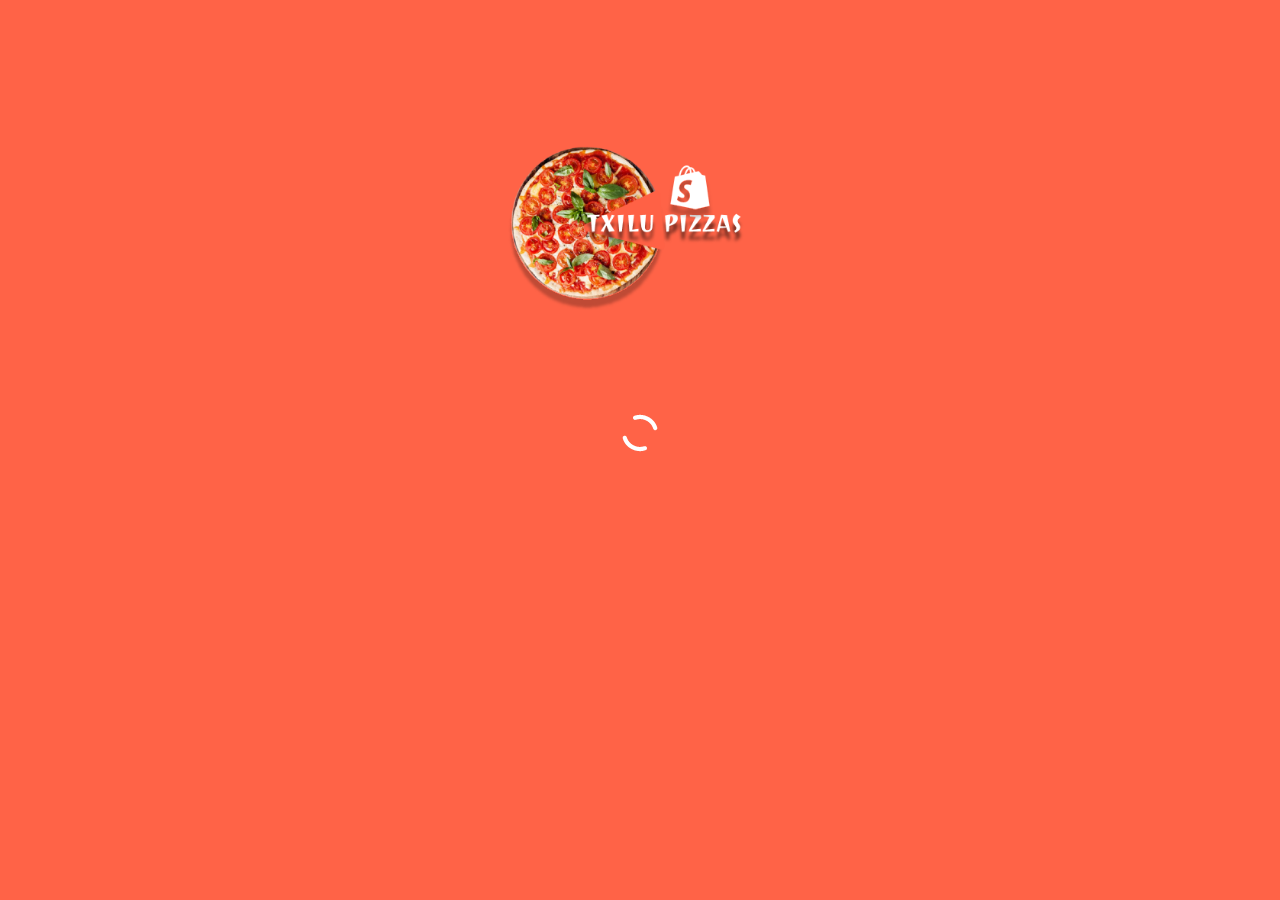
<file: index.html>
<!DOCTYPE html>
<html lang="en">
<head>
    <meta charset="UTF-8">
    <meta name="viewport" content="width=device-width, initial-scale=1.0">
    <title>TxiluPizzas</title>
    <link rel="stylesheet" href="/public/index.css">
    <link rel="stylesheet" href="/public/styleSheet/default-components/default-gif-load.css">
</head>
<body>
   <div class="container-logo">
    <div class="content-logo">
        <img width="300px" height="250px" class="logo" src="/public/img/logo/logo.png" alt="pizza">
        <img  class="loading" src="/public/img/ico/Dual Ring-1s-200px.gif" alt="">
    </div>
   </div>
   

   <script>
    setInterval(() => {
       window.location.href = "views/sig-in.html"
    }, 4000) 
   </script>
</body>
</html>
</file>
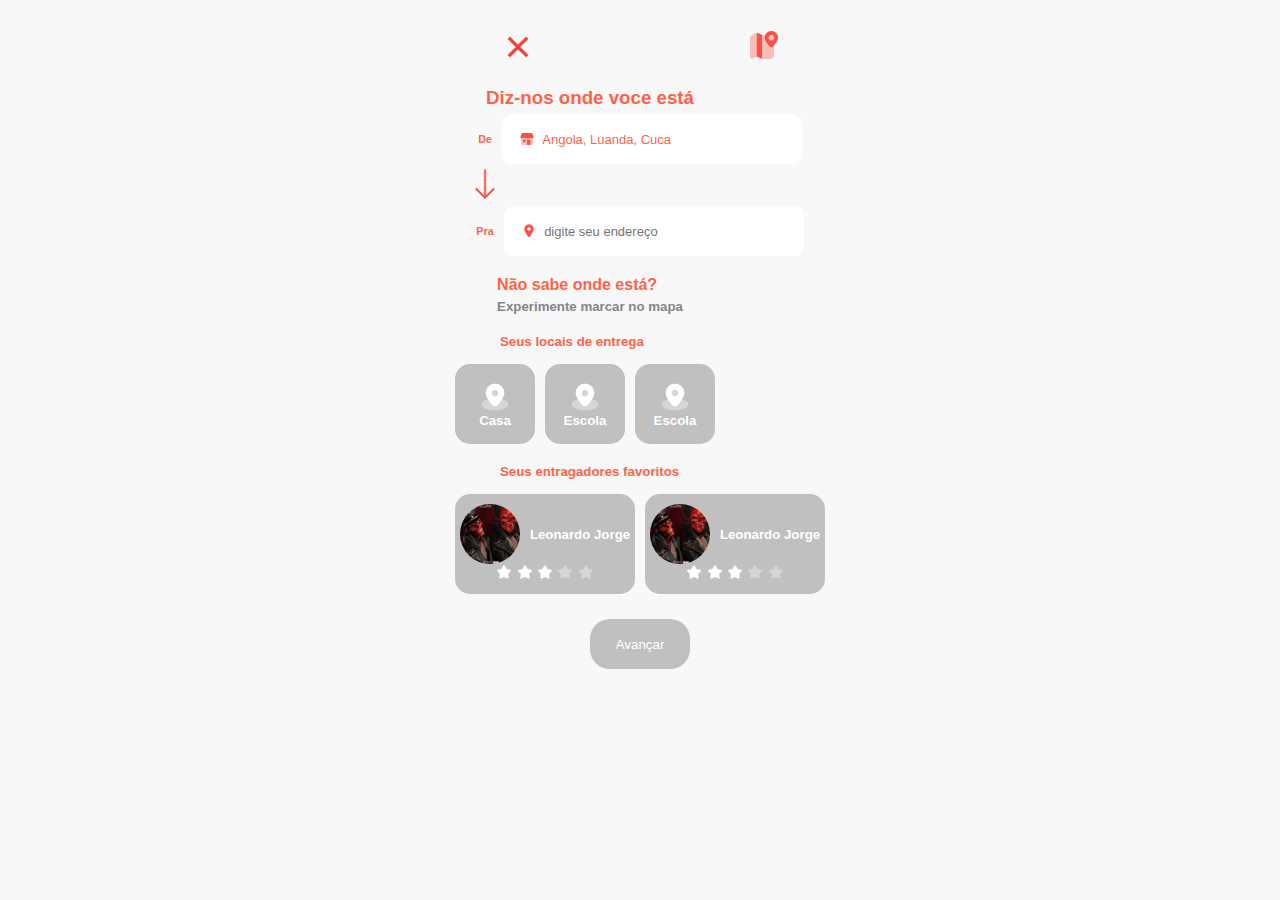
<file: views/addLocation.html>
<!DOCTYPE html>
<html lang="en">
<head>
    <meta charset="UTF-8">
    <meta name="viewport" content="width=device-width, initial-scale=1.0">
    <title></title>
    <link rel="stylesheet" href="/public/styleSheet/default-colors/colorDefault.css">
    <link rel="stylesheet" href="/public/styleSheet/default-config/config.css">
    <link rel="stylesheet" href="/public/styleSheet/default-fontStyle/default-fontFamily.css">
    <link rel="stylesheet" href="/public/styleSheet/default-components/default-input.css">
    <link rel="stylesheet" href="/public/styleSheet/default-components/default-button.css">
    <link rel="stylesheet" href="/public/styleSheet/default-components/container-poupup.css">
    <link rel="stylesheet" href="/public/styleSheet/default-components/default-gif-load.css">
    <link rel="stylesheet" href="/public/styleSheet/default-components/circle-button.css">
    <link rel="stylesheet" href="/public/styleSheet/default-components/radius-btn.css">
    <link rel="stylesheet" href="/public/styleSheet/default-components/control-button.css">
    <link rel="stylesheet" href="/public/styleSheet/views-styleSheets/addLocation.css">
</head>
<body style="background-color: #f8f8f8;">
    <div class="container-main">
        <div class="container-header">
            <div class="btn-navigaor">
                <a href="/views/home.html"><button id="btnBack" class="navigatio-button"><img src="/public/img/ico/icons8_Close_32.png" alt=""></button></a>
                <a href="/views/markOnMap.html"><button class="navigatio-button" id="buyButton"><img src="/public/img/ico/icons8_map_marker_32.png" alt=""></button></a>
            </div>
            
        </div>
        <div class="container-from-to">
            <h3 style="margin-left: -100px;" class="color-default-tomato">Diz-nos onde voce está</h3>
            <div class="content-from">
                <h6 class="color-default-tomato">De</h6>
                <div class="content-input">
                    <img src="/public/img/ico/icons8_shop_16.png" alt="">
                    <input placeholder="" class="input" type="text" value="Angola, Luanda, Cuca">
                </div>

            </div>
            <img class="arrow" src="/public/img/ico/icons8_down_right_32.png" alt="">
            <div class="content-to">
                <h6 class="color-default-tomato">Pra</h6>
                <div class="content-input">
                    <img src="/public/img/ico/icons8_Location_16.png" alt="">
                    <input id="txtAdress" placeholder="digite seu endereço" class="input" type="text">
                </div>
            </div>
        </div>
        <div class="content-search-on-map">
            <h4 class="color-default-tomato">Não sabe onde está?</h5>
            <h5 class="color-default-silver"> Experimente marcar no mapa</h6>
        </div>
        <div class="container-local-delivery">
            <h5 style="margin-left: 45px;" class="color-default-tomato">Seus locais de entrega</h5>
            <div id="contentRowLocalDelivery" class="content-row-local-delivery">
                <div onclick="selectLocal(this)" class="content-local-delivery">
                    <img src="/public/img/ico/icons8_place_markerw_32.png" alt="">
                    <h5 class="color-white">Casa</h6>
                </div>
                <div onclick="selectLocal(this)" class="content-local-delivery">
                    <img src="/public/img/ico/icons8_place_markerw_32.png" alt="">
                    <h5 class="color-white">Escola</h6>
                </div>
                <div onclick="selectLocal(this)" class="content-local-delivery">
                    <img src="/public/img/ico/icons8_place_markerw_32.png" alt="">
                    <h5 class="color-white">Escola</h6>
                </div>
               
            </div>
        
        </div>
        <div class="container-favorites-delivers">
            <h5 style="margin-left: 45px;" class="color-default-tomato">Seus entragadores favoritos</h5>
            <div id="ContentRowFavoritesDelivers" class="content-row-favorites-delivers">
                <div onclick="selectDeliver(this)" class="content-favorites-delivers">
                    <div class="photo-name">
                        <img class="small-photo" src="/public/img/people/Red-Skull-Allied-Charge-on-Hydra-Premium-Format-01.jpg" alt="">
                        <h5 class="color-white">Leonardo Jorge</h6>
                    </div>
                    <div class="rate">
                        <img src="/public/img/ico/icons8_starw_16.png_16.png" alt="">
                        <img src="/public/img/ico/icons8_starw_16.png_16.png" alt="">
                        <img src="/public/img/ico/icons8_starw_16.png_16.png" alt="">
                        <img src="/public/img/ico/icons8_starw_empty_16.png" alt="">
                        <img src="/public/img/ico/icons8_starw_empty_16.png" alt="">
                        
                    </div>
                </div>
                <div  onclick="selectDeliver(this)" class="content-favorites-delivers">
                    <div class="photo-name">
                        <img class="small-photo" src="/public/img/people/Red-Skull-Allied-Charge-on-Hydra-Premium-Format-01.jpg" alt="">
                        <h5 class="color-white">Leonardo Jorge</h6>
                    </div>
                    <div class="rate">
                        <img src="/public/img/ico/icons8_starw_16.png_16.png" alt="">
                        <img src="/public/img/ico/icons8_starw_16.png_16.png" alt="">
                        <img src="/public/img/ico/icons8_starw_16.png_16.png" alt="">
                        <img src="/public/img/ico/icons8_starw_empty_16.png" alt="">
                        <img src="/public/img/ico/icons8_starw_empty_16.png" alt="">
                        
                    </div>
                </div>
            </div>
        </div>
        <div class="container-btn">
            <button id="nextStep" style="background-color: silver; color: white; height: 50px;" class="radius-btn">Avançar</button>

        </div>
    </div>

    <script>
        const contentRowLocalDelivery = document.getElementById("contentRowLocalDelivery");
        const ContentRowFavoritesDelivers = document.getElementById("ContentRowFavoritesDelivers")
        const nextStep = document.getElementById("nextStep")
        const txtAdress = document.getElementById("txtAdress")

        var deliverSelected = false;
        var localSelected = false;
        function selectLocal(element){
            nextStep.style.backgroundColor = "tomato"
            nextStep.setAttribute("class", "radius-btn-active")

            nextStep.addEventListener("click", () => {
                    window.location.href = "/views/methodPayment.html"
                })
            for (let i = 0; i < contentRowLocalDelivery.children.length; i++) {
                contentRowLocalDelivery.children[i].style.backgroundColor = "silver"    
            }
            txtAdress.value = "Luanda, " + element.children[1].innerText
            element.style.backgroundColor = "tomato"
            localSelected = true
        }
        function selectDeliver(element){
            for (let i = 0; i < ContentRowFavoritesDelivers.children.length; i++) {
                ContentRowFavoritesDelivers.children[i].style.backgroundColor = "silver"    
            }
            element.style.backgroundColor = "tomato"
            deliverSelected =  true
        }
        txtAdress.addEventListener("change", () => {
            console.log(localSelected, deliverSelected )
            for (let i = 0; i < contentRowLocalDelivery.children.length; i++) {
                contentRowLocalDelivery.children[i].style.backgroundColor = "silver"    
            }
            if(localSelected && deliverSelected || txtAdress.value != "")
            {
                nextStep.style.backgroundColor = "tomato"
                nextStep.addEventListener("click", () => {
                    window.location.href = "/views/methodPayment.html"
                })
            }
            
        })

    </script>
</body>
</html>
</file>
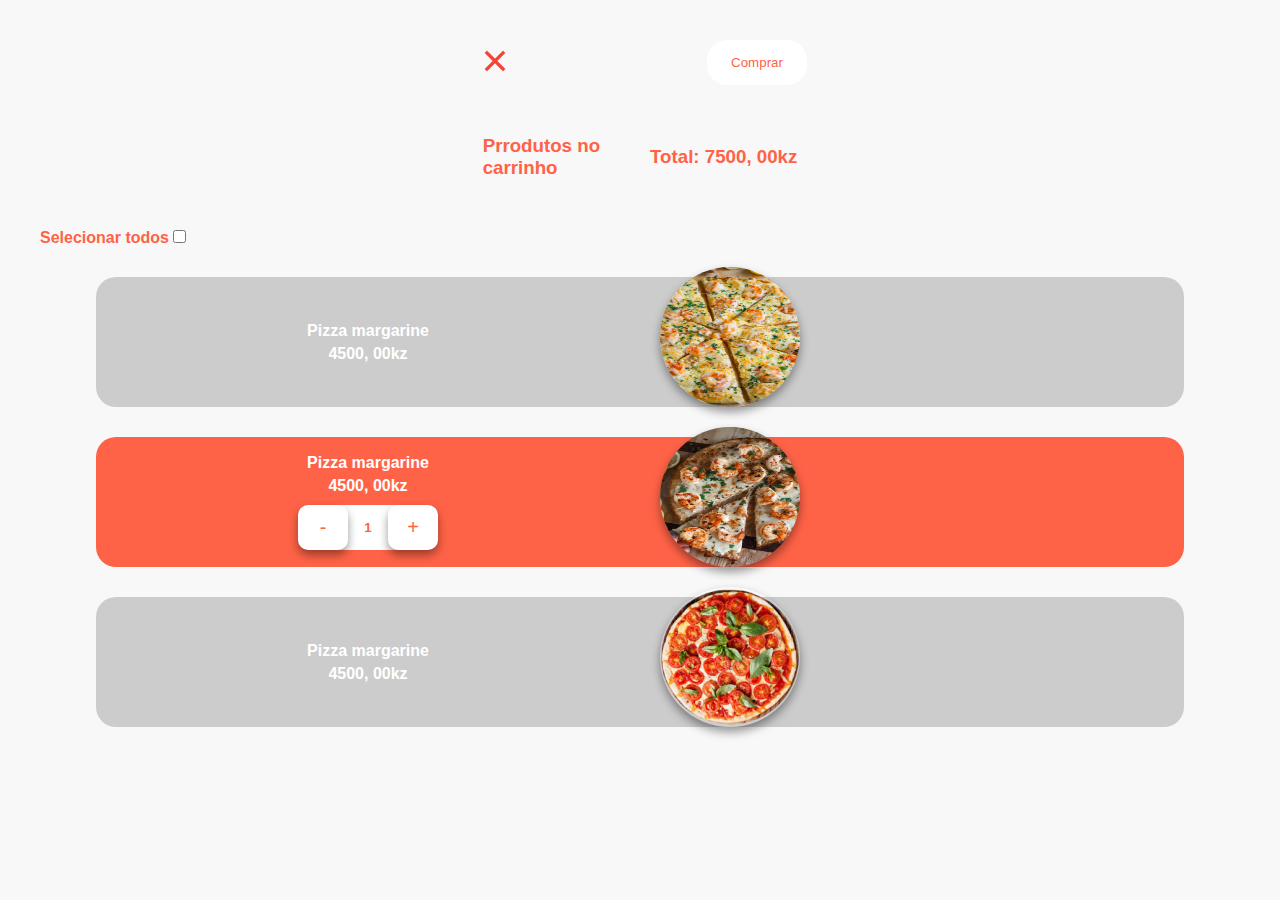
<file: views/cart.html>
<!DOCTYPE html>
<html lang="en">
<head>
    <meta charset="UTF-8">
    <meta name="viewport" content="width=device-width, initial-scale=1.0">
    <title></title>
    <link rel="stylesheet" href="/public/styleSheet/default-colors/colorDefault.css">
    <link rel="stylesheet" href="/public/styleSheet/default-config/config.css">
    <link rel="stylesheet" href="/public/styleSheet/default-fontStyle/default-fontFamily.css">
    <link rel="stylesheet" href="/public/styleSheet/default-components/default-input.css">
    <link rel="stylesheet" href="/public/styleSheet/default-components/default-button.css">
    <link rel="stylesheet" href="/public/styleSheet/default-components/container-poupup.css">
    <link rel="stylesheet" href="/public/styleSheet/default-components/default-gif-load.css">
    <link rel="stylesheet" href="/public/styleSheet/default-components/circle-button.css">
    <link rel="stylesheet" href="/public/styleSheet/default-components/radius-btn.css">
    <link rel="stylesheet" href="/public/styleSheet/default-components/control-button.css">
    <link rel="stylesheet" href="/public/styleSheet/views-styleSheets/cart.css">
</head>
<body>
    <div class="container-main">
        <div class="container-header">
            <div class="btn-navigaor">
                <button id="btnBack" class="navigatio-button"><img src="/public/img/ico/icons8_Close_32.png" alt=""></button>
                <a href="/views/addLocation.html"><button style="background-color: white; height: 45px;" class="navigatio-button" id="buyButton">Comprar</button></a>
            </div>
            <div class="content-info">
                <h3 class="color-default-tomato">Prrodutos no <br> carrinho</h5>
                <h3 id="total" class="color-default-tomato">Total: 7500, 00kz</h5>
            </div>
        </div>
        <div class="container-products-cart">
            <div class="select">
                <h4 class="color-default-tomato">Selecionar todos <input id="selectAll" type="checkbox" class="checkbox" name="" id=""></h4>
            </div>
            <div id="containerPizzaColumn" class="container-pizza-column">
                <div onclick="selected(this)" class="container-pizza">
                    <div style="background-color: rgb(204, 204, 204);" class="content-pizza">
                        <div class="info">
                            <div class="info-txt">
                                <h4 class="color-white"> Pizza margarine</h4>
                                <h4 class="color-white">4500, 00kz</h4>
                            </div>
                            <div style="display: none;" class="content-number" >
                                <button class="btnNumber">-</button>
                                <h5 class="txt-number">1</h5>
                                <button class="btnNumber">+</button>

                            </div>
                        </div>
                        <img class="big-pizza" src="/public/img/pizza/pizza18.jpg" alt="">
                    </div>
                </div>
                <div onclick="selected(this)" class="container-pizza">
                    <div  class="content-pizza">
                        <div class="info">
                            <div class="info-txt">
                                <h4 class="color-white"> Pizza margarine</h4>
                                <h4 class="color-white">4500, 00kz</h4>
                            </div>
                            <div class="content-number">
                                <button class="btnNumber">-</button>
                                <h5 class="txt-number">1</h5>
                                <button class="btnNumber">+</button>

                            </div>
                        </div>
                        <img class="big-pizza" src="/public/img/pizza/pizza11.jpg" alt="">
                    </div>
                </div>
                <div onclick="selected(this)" class="container-pizza">
                    <div style="background-color: rgb(204, 204, 204);" class="content-pizza">
                        <div class="info">
                            <div class="info-txt">
                                <h4 class="color-white"> Pizza margarine</h4>
                                <h4 class="color-white">4500, 00kz</h4>
                            </div>
                            <div style="display: none;" class="content-number" >
                                <button class="btnNumber">-</button>
                                <h5 class="txt-number">1</h5>
                                <button class="btnNumber">+</button>

                            </div>
                        </div>
                        <img class="big-pizza" src="/public/img/pizza/pizza4.png" alt="">
                    </div>
                </div>
            </div>
        </div>
    </div>
    <script>
        const btnBack = document.getElementById("btnBack")
        const total = document.getElementById("total")
        const selectAll = document.getElementById("selectAll")
        const containerPizzaColumn = document.getElementById("containerPizzaColumn")
        selectAll.addEventListener("change", () => {
            if(selectAll.checked)
            {
                for (let i = 0; i < containerPizzaColumn.children.length; i++) {
                    containerPizzaColumn.children[i].children[0].children[0].children[1].style.display = "flex"
                    containerPizzaColumn.children[i].children[0].style.backgroundColor = "tomato";
                }

            }else{
                for (let i = 0; i < containerPizzaColumn.children.length; i++) {
                    containerPizzaColumn.children[i].children[0].children[0].children[1].style.display = "none"
                    containerPizzaColumn.children[i].children[0].style.backgroundColor = "silver";
                }
            }
        })
        function selected(element) {            
            if(element.children[0].style.backgroundColor == "tomato"){
                element.children[0].style.backgroundColor = "silver"
                element.children[0].children[0].children[1].style.display = "none"
            }else{
                element.children[0].style.backgroundColor = "tomato"
                element.children[0].children[0].children[1].style.display = "flex"
                element.children[0].children[0].children[1].style.transition = "1s"

            }
            
        }
        btnBack.addEventListener("click", () => {
            window.location.href = "/views/home.html"
        })

    </script>
</body>
</html>
</file>
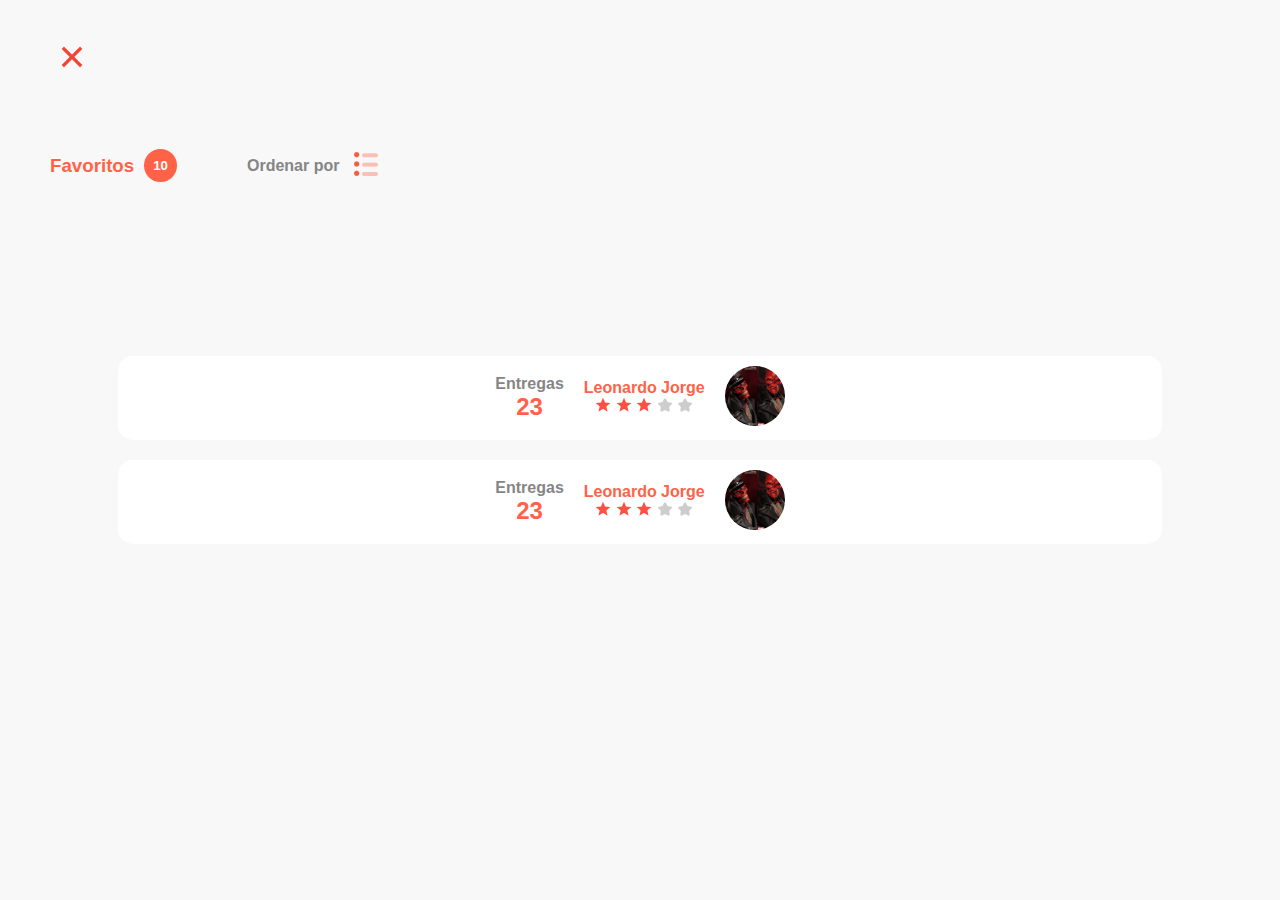
<file: views/favorites.html>
<!DOCTYPE html>
<html lang="en">
<head>
    <meta charset="UTF-8">
    <meta name="viewport" content="width=device-width, initial-scale=1.0">
    <title>Document</title>
    <link rel="stylesheet" href="/public/styleSheet/default-colors/colorDefault.css">
    <link rel="stylesheet" href="/public/styleSheet/default-config/config.css">
    <link rel="stylesheet" href="/public/styleSheet/default-fontStyle/default-fontFamily.css">
    <link rel="stylesheet" href="/public/styleSheet/default-components/default-input.css">
    <link rel="stylesheet" href="/public/styleSheet/default-components/default-button.css">
    <link rel="stylesheet" href="/public/styleSheet/default-components/container-poupup.css">
    <link rel="stylesheet" href="/public/styleSheet/default-components/default-gif-load.css">
    <link rel="stylesheet" href="/public/styleSheet/default-components/circle-button.css">
    <link rel="stylesheet" href="/public/styleSheet/default-components/radius-btn.css">
    <link rel="stylesheet" href="/public/styleSheet/default-components/control-button.css">
    <link rel="stylesheet" href="/public/styleSheet/views-styleSheets/order.css">
</head>
<body style="background-color: #f8f8f8;">
    
    <div class="container-main">
        <div class="container-header">
            <div class="btn-navigaor">
                <a style="position:relative; top: 0px;" href="/views/home.html"><button  class="navigatio-button"><img src="/public/img/ico/icons8_Close_32.png" alt=""></button></a>
                <button class="navigatio-button"></button>
            </div>
            <div class="container-controllers-list">
                <div class="content-how-many-orders">
                    <h3>Favoritos</h3>
                    <h5 style="background-color: tomato; color: white; border-radius: 100%; padding: 9px;" >10</h4>
                </div>
                <div class="content-agrup-order">
                    <h4 class="color-default-silver">Ordenar por</h4>
                    <button class="navigatio-button" onclick="openGroupBy()"> <img src="/public/img/ico/icons8_list_4.ico" alt=""></button>
                    <div id="containerGroupBy" class="container-groupBy">
                        <div class="pointer">
                        </div>
                        <div class="content-groupBy">
                            <h5>Dia</h4>
                            <h5>Semana</h4>
                            <h5>Mês</h4>
                        </div>
                    </div>
                </div>
    
            </div>
        </div>
        <div class="container-deliver">
            <div onclick="showDeliverInfo()" class="content-deliver">
                <div class="orders">
                    <h4 class="color-default-silver">Entregas</h4>
                    <h2 class="color-default-tomato">23</h2>
                </div>
                <div class="info">
                    <h4 class="color-default-tomato">Leonardo Jorge</h4>
                    <div id="contentRate" class="container-rate">
                        <img src="/public/img/ico/icons8_starp_16.png" alt="">
                        <img src="/public/img/ico/icons8_starp_16.png" alt="">
                        <img src="/public/img/ico/icons8_starp_16.png" alt="">
                        <img src="/public/img/ico/icons8_star_filleds_16.png" alt="">
                        <img src="/public/img/ico/icons8_star_filleds_16.png" alt="">
                        
                    </div>
                </div>
                <div class="photo">
                    <img style="border-radius: 100%;" width="60px" height="60px" src="/public/img/people/Red-Skull-Allied-Charge-on-Hydra-Premium-Format-01.jpg" alt="">
                </div>
            </div>
            <div onclick="showDeliverInfo()" class="content-deliver">
                <div class="orders">
                    <h4 class="color-default-silver">Entregas</h4>
                    <h2 class="color-default-tomato">23</h2>
                </div>
                <div class="info">
                    <h4 class="color-default-tomato">Leonardo Jorge</h4>
                    <div id="contentRate" class="container-rate">
                        <img src="/public/img/ico/icons8_starp_16.png" alt="">
                        <img src="/public/img/ico/icons8_starp_16.png" alt="">
                        <img src="/public/img/ico/icons8_starp_16.png" alt="">
                        <img src="/public/img/ico/icons8_star_filleds_16.png" alt="">
                        <img src="/public/img/ico/icons8_star_filleds_16.png" alt="">
                        
                    </div>
                </div>
                <div class="photo">
                    <img style="border-radius: 100%;" width="60px" height="60px" src="/public/img/people/Red-Skull-Allied-Charge-on-Hydra-Premium-Format-01.jpg" alt="">
                </div>
            </div>
            

        </div>
    </div>
</body>
</html>
</file>
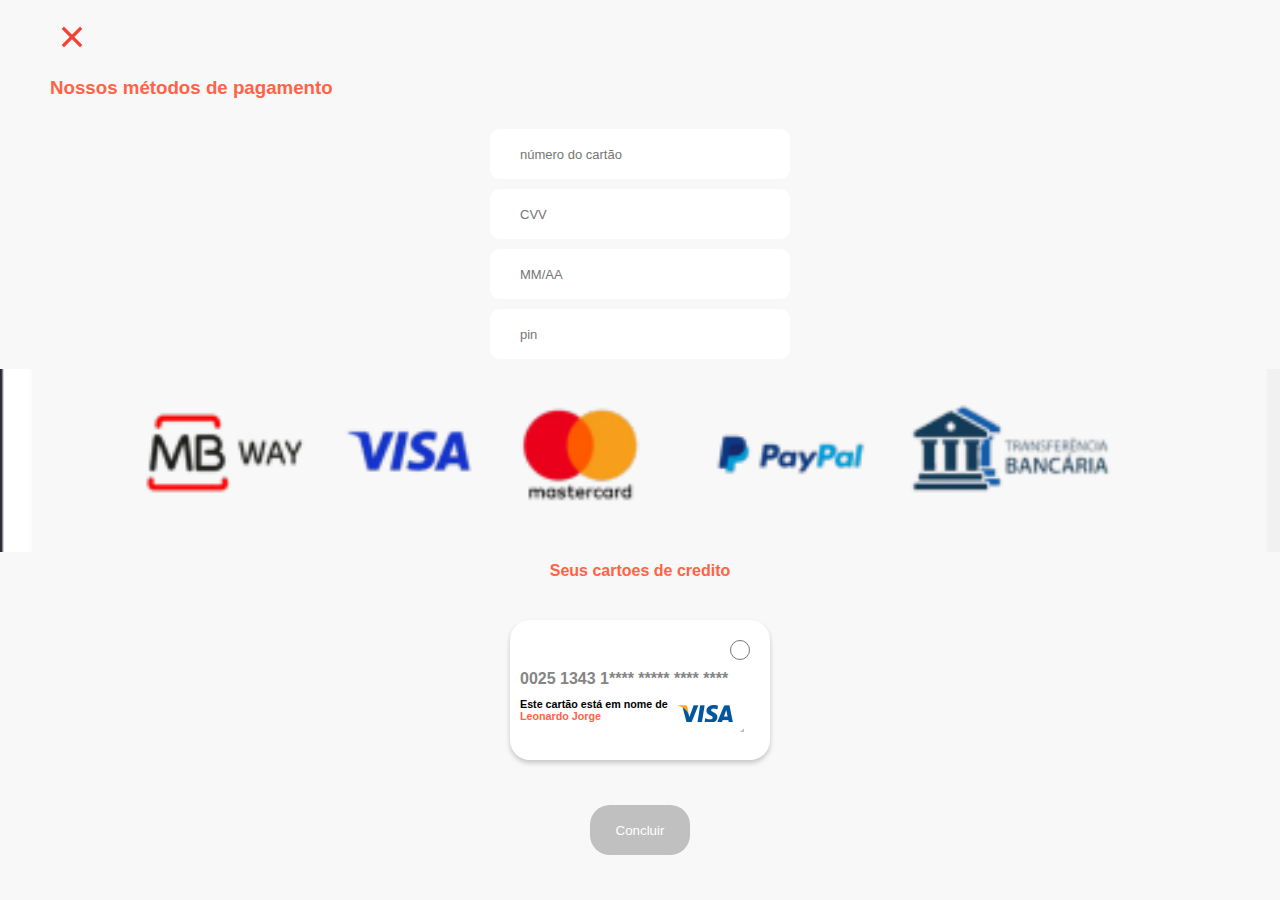
<file: views/methodPayment.html>
<!DOCTYPE html>
<html lang="en">
<head>
    <meta charset="UTF-8">
    <meta name="viewport" content="width=device-width, initial-scale=1.0">
    <title></title>
    <link rel="stylesheet" href="/public/styleSheet/default-colors/colorDefault.css">
    <link rel="stylesheet" href="/public/styleSheet/default-config/config.css">
    <link rel="stylesheet" href="/public/styleSheet/default-fontStyle/default-fontFamily.css">
    <link rel="stylesheet" href="/public/styleSheet/default-components/default-input.css">
    <link rel="stylesheet" href="/public/styleSheet/default-components/default-button.css">
    <link rel="stylesheet" href="/public/styleSheet/default-components/container-poupup.css">
    <link rel="stylesheet" href="/public/styleSheet/default-components/default-gif-load.css">
    <link rel="stylesheet" href="/public/styleSheet/default-components/circle-button.css">
    <link rel="stylesheet" href="/public/styleSheet/default-components/radius-btn.css">
    <link rel="stylesheet" href="/public/styleSheet/default-components/control-button.css">
    <link rel="stylesheet" href="/public/styleSheet/views-styleSheets/methodPayment.css">
</head>
<body style="background-color: #f8f8f8;">
    <div class="container-main">
        <section id="containerPoupup">
            <div class="content-loading">
                <h3 class="color-white">
                    Seu pedido <br> está sendo processado
                </h3>
                <img class="loading" src="/public/img/ico/Dual Ring-1s-200px.gif" alt="">
            </div>
    
        </section>
        <div class="container-header">
            <div class="btn-navigaor">
                <a href="/views/home.html"><button id="btnBack" class="navigatio-button"><img src="/public/img/ico/icons8_Close_32.png" alt=""></button></a>
            </div>
            <h3 class="color-default-tomato">Nossos métodos de pagamento</h4>
        </div>
        <div class="container-input">
            <div class="content-input">
                <input placeholder="número do cartão" class="input" type="text">
            </div>
            <div class="content-input">
                <input placeholder="CVV" class="input" type="text">
            </div>
            <div class="content-input">
                <input placeholder="MM/AA" class="input" type="text">
            </div>
            <div class="content-input">
                <input placeholder="pin" class="input" type="text">
            </div>
            <img style="width: 100%;" src="/public/img/logo/metodos de pagamento.PNG" alt="">
            <h4 class="color-default-tomato">Seus cartoes de credito</h4>
            <div class="container-row-credit-card">
                <div class="content-credit-card">
                    <div class="content-radio"><input id="radio" class="radio" type="radio" name="" id=""></div>
                    <h4 class="color-default-silver">0025 1343 1**** ***** **** ****</h3>
                    <div class="content-credit-card-footer">
                        <h6>Este cartão está em nome de <br> <span class="color-default-tomato">Leonardo Jorge</span></h6>
                        <img src="/public/img/logo/visita.PNG" alt="">
                    </div>
                </div>
            </div>
            <button id="btnDone" style="color: white; background-color: silver; height: 50px;" class="radius-btn">Concluir</button>
        </div>
    </div>

    <script>
        const radio = document.getElementById("radio")
        const btnDone = document.getElementById("btnDone")
        const containerPoupup = document.getElementById("containerPoupup")
        radio.addEventListener("change",() =>{
            btnDone.style.backgroundColor = "tomato"
            btnDone.setAttribute("class", "radius-btn-active")

            btnDone.addEventListener("click", () => {
                containerPoupup.style.display = "flex"
                setTimeout(() => {
                    // containerPoupup.style.display = "none"
                    containerPoupup.innerHTML = `
                    <div class="content-loading">
                        <h3 class="color-white">
                            Pedido feito com sucesso
                        </h3>
                        <img class="loading" src="/public/img/ico/icons8_ok_48.png" alt="">
                    </div>` 
                    setTimeout(() => {
                        window.location.href = "/views/status.html"
                    }, 3000)
                }, 4000);
            })
        })
    </script>
</body>
</html>
</file>
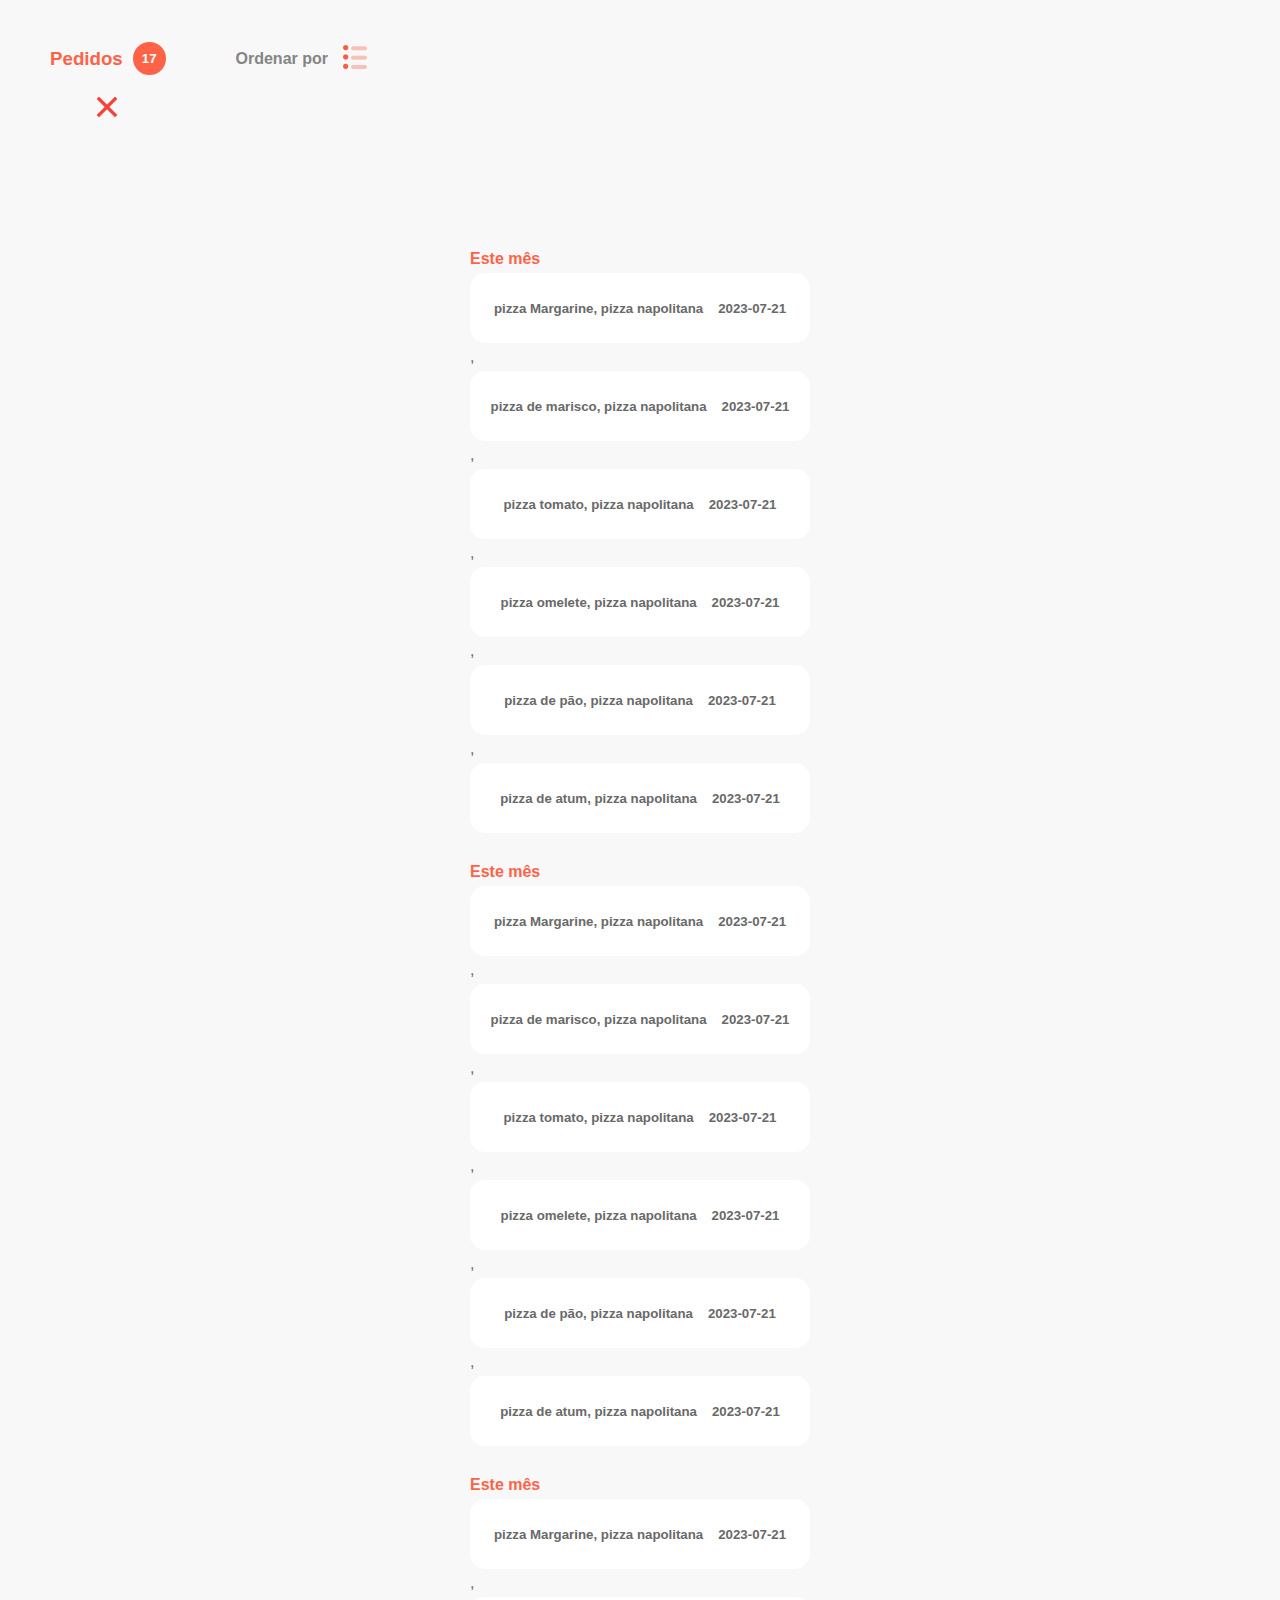
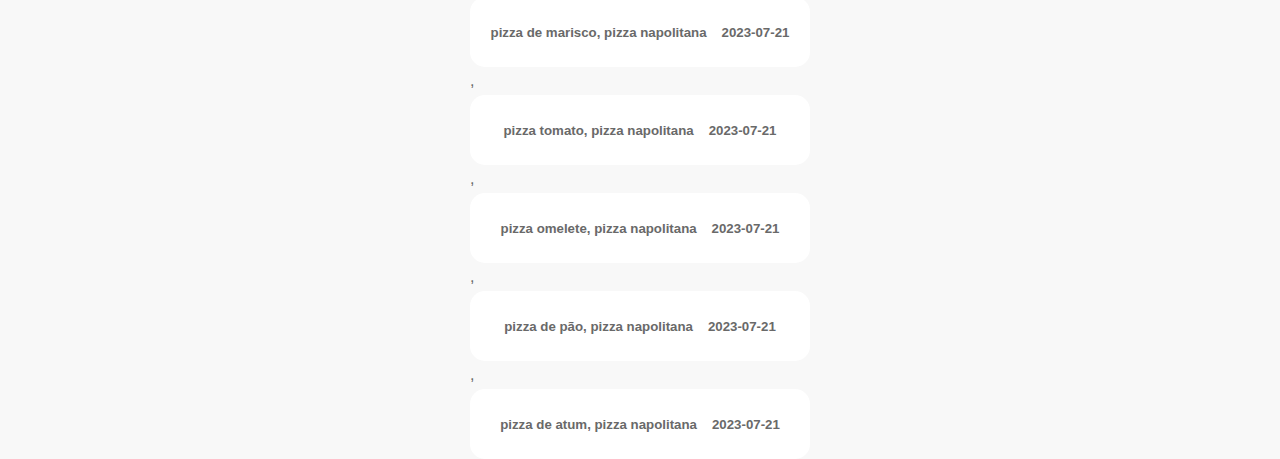
<file: views/orders.html>
<!DOCTYPE html>
<html lang="en">
<head>
    <meta charset="UTF-8">
    <meta name="viewport" content="width=device-width, initial-scale=1.0">
    <title>Document</title>
    <link rel="stylesheet" href="/public/styleSheet/default-colors/colorDefault.css">
    <link rel="stylesheet" href="/public/styleSheet/default-config/config.css">
    <link rel="stylesheet" href="/public/styleSheet/default-fontStyle/default-fontFamily.css">
    <link rel="stylesheet" href="/public/styleSheet/default-components/default-input.css">
    <link rel="stylesheet" href="/public/styleSheet/default-components/default-button.css">
    <link rel="stylesheet" href="/public/styleSheet/default-components/container-poupup.css">
    <link rel="stylesheet" href="/public/styleSheet/default-components/default-gif-load.css">
    <link rel="stylesheet" href="/public/styleSheet/default-components/circle-button.css">
    <link rel="stylesheet" href="/public/styleSheet/default-components/radius-btn.css">
    <link rel="stylesheet" href="/public/styleSheet/default-components/control-button.css">
    <link rel="stylesheet" href="/public/styleSheet/views-styleSheets/order.css">
    <link rel="stylesheet" href="/public/styleSheet/views-styleSheets/status.css">

</head>
<body style="background-color: #f8f8f8;">
    <div class="container-main">
        <div class="container-header">
            <div class="btn-navigaor">
                <a style="position:relative; top: 0px;" href="/views/home.html"><button  class="navigatio-button"><img src="/public/img/ico/icons8_Close_32.png" alt=""></button></a>
                <button class="navigatio-button"></button>
            </div>
            <div class="container-controllers-list">
                <div class="content-how-many-orders">
                    <h3>Pedidos</h3>
                    <h5 style="background-color: tomato; color: white; border-radius: 100%; padding: 9px;" >17</h4>
                </div>
                <div class="content-agrup-order">
                    <h4 class="color-default-silver">Ordenar por</h4>
                    <button class="navigatio-button" onclick="openGroupBy()"> <img src="/public/img/ico/icons8_list_4.ico" alt=""></button>
                    <div id="containerGroupBy" class="container-groupBy">
                        <div class="pointer">
                        </div>
                        <div class="content-groupBy">
                            <h5>Dia</h4>
                            <h5>Semana</h4>
                            <h5>Mês</h4>
                        </div>
                    </div>
                </div>
    
            </div>
        </div>
        <div id="containerOrderList" class="container-order-list">
            
            
        </div>
    </div>
    <section id="containerOrderInfo">
        <div class="container-header">
            <div class="btn-navigaor">
                <button id="btnCloseOrderInfo" onclick="closeInfo()" class="navigatio-button"><img src="/public/img/ico/icons8_Close_32.png" alt=""></button>
            </div>

        </div>
        <div class="content-from-to2">
            <h3 class="title">Pontos</h3>
            <div class="content-from">
                <div class="content-input2">
                    <img class="icoLocation" src="/public/img/ico/icons8_shop_32.png" alt="">
                    <div class="content-txt">
                        <h6 class="color-default-silver">Nossa loja mais proxima</h4>
                        <h5 class="color-default-tomato">Luanda, cuca</h5>

                    </div>
                </div>

            </div>
            <img style=" margin-left: -270px; transform: rotate(45deg);" src="/public/img/ico/icons8_down_right_32.png" alt="">
            <div class="content-to">
                <div class="content-input2">
                    <img class="icoLocation" src="/public/img/ico/icons8_Location_32.png" alt="">
                    <div class="content-txt">
                        <h6 class="color-default-silver">Voce</h4>
                        <h5 class="color-default-tomato">Sua localização actual</h5>

                    </div>
                </div>
            </div>
        </div>
        <div class="container-order-products">
            <h3 class="title">Produtos</h3>
            <div class="container-order-products-row">
                <div class="content-order-product">
                    <div class="product-info">
                        <div class="product-photo">
                            <img style="margin: 0px;width: 70px; height: 70px;"src="/public/img/pizza/pizza20.jpeg" alt="">
                        </div>
                        <div class="product-sizes">
                            <h6>tam: 24p</h4>
                            <h6>Qunt: x3</h4>
                            <h6>peso: 0.4kg</h4>
                        </div>
                    </div>
                    <div class="name">
                        <h6 class="color-default-tomato">pizza margarine</h5>

                    </div>
                </div>
                <div class="content-order-product">
                    <div class="product-info">
                        <div class="product-photo">
                            <img style="margin: 0px;width: 70px; height: 70px;"src="/public/img/pizza/pizza20.jpeg" alt="">
                        </div>
                        <div class="product-sizes">
                            <h6>tam: 24p</h4>
                            <h6>Qunt: x3</h4>
                            <h6>peso: 0.4kg</h4>
                        </div>
                    </div>
                    <div class="name">
                        <h6 class="color-default-tomato">pizza margarine</h5>

                    </div>
                </div>
                <div class="content-order-product">
                    <div class="product-info">
                        <div class="product-photo">
                            <img style="margin: 0px;width: 70px; height: 70px;"src="/public/img/pizza/pizza20.jpeg" alt="">
                        </div>
                        <div class="product-sizes">
                            <h6>tam: 24p</h4>
                            <h6>Qunt: x3</h4>
                            <h6>peso: 0.4kg</h4>
                        </div>
                    </div>
                    <div class="name">
                        <h6 class="color-default-tomato">pizza margarine</h5>

                    </div>
                </div>

            </div>
        </div>
        <div class="container-deliver">
            <h3 class="title">Entregador</h3>
            <div class="content-deliver">
                <div class="orders">
                    <h4 class="color-default-silver">Entregas</h4>
                    <h2 class="color-default-tomato">23</h2>
                </div>
                <div class="info">
                    <h4 class="color-default-tomato">Leonardo Jorge</h4>
                    <div id="contentRate" class="container-rate">
                        
                        
                    </div>
                </div>
                <div class="photo">
                    <img style="border-radius: 100%;" width="60px" height="60px" src="/public/img/people/Red-Skull-Allied-Charge-on-Hydra-Premium-Format-01.jpg" alt="">
                </div>
            </div>

        </div>
        <div class="container-payment">
            <h3 class="title">Pagamento</h3>
            <div class="content-total">
                <h3 class="color-default-silver">Total: </h3>
                <h3 class="color-default-tomato">7340, 00kz</h3>
            </div>

        </div>
    </section>
    <script>
        const userHistoric = [
            {
                date: "Este mês"
                ,
                products:[
                    { name: "pizza Margarine",date: "2023-07-21"},
                    { name: "pizza de marisco" ,date: "2023-07-21"},
                    { name: "pizza tomato" ,date: "2023-07-21"},
                    { name: "pizza omelete" ,date: "2023-07-21"},
                    { name: "pizza de pão" ,date: "2023-07-21"},
                    { name: "pizza de atum" ,date: "2023-07-21"},
                ]
            },
            {
                date: "Este mês"
                ,
                products:[
                    { name: "pizza Margarine",date: "2023-07-21"},
                    { name: "pizza de marisco" ,date: "2023-07-21"},
                    { name: "pizza tomato" ,date: "2023-07-21"},
                    { name: "pizza omelete" ,date: "2023-07-21"},
                    { name: "pizza de pão" ,date: "2023-07-21"},
                    { name: "pizza de atum" ,date: "2023-07-21"},
                ]
            },
            {date: "Este mês"
                ,
                products:[
                    { name: "pizza Margarine",date: "2023-07-21"},
                    { name: "pizza de marisco" ,date: "2023-07-21"},
                    { name: "pizza tomato" ,date: "2023-07-21"},
                    { name: "pizza omelete" ,date: "2023-07-21"},
                    { name: "pizza de pão" ,date: "2023-07-21"},
                    { name: "pizza de atum" ,date: "2023-07-21"},
                ]
            }
        ]
        const containerGroupBy = document.getElementById("containerGroupBy")
        var active = false
        const containerOrderList = document.getElementById("containerOrderList")
        const containerOrderInfo = document.getElementById("containerOrderInfo")

        
        
        
        userHistoric.forEach((el) => {           
            containerOrderList.innerHTML += 
            ` <div class="container-order-list-column">
                    <h4 class="color-default-tomato" >${el.date}</h4>`
                    +el.products.map((pz) => {
                        return (
                            `<div onClick="openOrderInfo()" class="content-order">
                                <h5>${pz.name}, pizza napolitana</h5>
                                <h5>${pz.date}</h5>
                            </div>`
                        )
            })
        })

        

        function openOrderInfo() {
            containerOrderInfo.style.display = "flex"
        }

        
















        function openGroupBy() {
            active = !active
            if(active)
                containerGroupBy.style.display = "flex"
            else
                containerGroupBy.style.display = "none"
        }
        function closeInfo() {
                
            containerOrderInfo.style.display = "none"
        }






    </script>
</body>
</html>
</file>
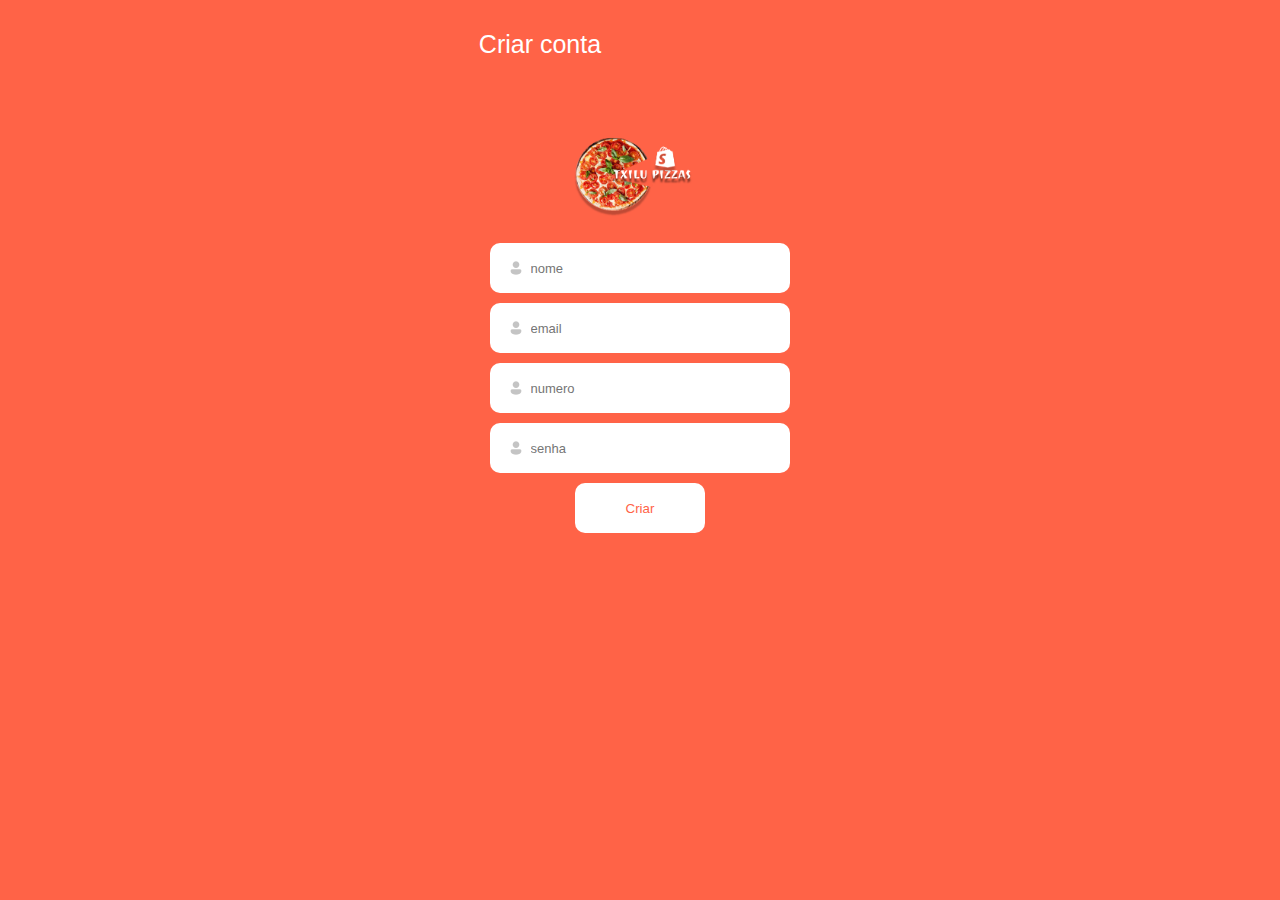
<file: views/sig-in.html>
<!DOCTYPE html>
<html lang="en">
<head>
    <meta charset="UTF-8">
    <meta name="viewport" content="width=device-width, initial-scale=1.0">
    <link rel="stylesheet" href="/public/styleSheet/default-config/config.css">
    <link rel="stylesheet" href="/public/styleSheet/default-colors/colorDefault.css">
    <link rel="stylesheet" href="/public/styleSheet/default-fontStyle/default-fontFamily.css">
    <link rel="stylesheet" href="/public/styleSheet/default-components/default-input.css">
    <link rel="stylesheet" href="/public/styleSheet/default-components/default-button.css">
    <link rel="stylesheet" href="/public/styleSheet/default-components/container-poupup.css">
    <link rel="stylesheet" href="/public/styleSheet/default-components/default-gif-load.css">
    <link rel="stylesheet" href="/public/styleSheet/views-styleSheets/sig-in.css">
</head>
<body style="background-color: tomato;">

    <section style="margin-top: -80px;" id="containerPoupup">
        <div class="content-loading">
            <h3 class="color-white">
                criando conta
            </h3>
            <img class="loading" src="/public/img/ico/Dual Ring-1s-200px.gif" alt="">
        </div>

    </section>
    <div class="container-main">
        <span style="font-size: 25px; margin-left: -200px; margin-top: -50px ; margin-bottom: 60px;" class="color-white"> Criar conta</span>
        <div class="container-logo">
            <img class="small-logo" src="/public/img/logo/logo.png" alt="">
        </div>
        <div class="container-input">
            <div class="content-input">
                <img src="/public/img/ico/icons8_user_16.png" alt="">
                <input placeholder="nome" class="input" type="text">
            </div>
            <div class="content-input">
                <img src="/public/img/ico/icons8_user_16.png" alt="">
                <input placeholder="email" class="input" type="text">
            </div>
            <div class="content-input">
                <img src="/public/img/ico/icons8_user_16.png" alt="">
                <input placeholder="numero" class="input" type="text">
            </div>
            <div class="content-input">
                <img src="/public/img/ico/icons8_user_16.png" alt="">
                <input placeholder="senha" class="input" type="text">
            </div>
            <button id="btnCriar" class="button">Criar</button>
        </div>
    </div>
    <script>
        const containerPoupup = document.getElementById("containerPoupup")
        const btnCriar = document.getElementById("btnCriar");
        btnCriar.addEventListener("click", () =>{ 
            containerPoupup.style.display = "flex"
            setTimeout(() => {
                    containerPoupup.innerHTML = `
                    <div class="content-loading">
                        <h3 class="color-white">
                            Conta criada com sucesso
                        </h3>
                        <img class="loading" src="/public/img/ico/icons8_ok_48.png" alt="">
                    </div>` 
                    setTimeout(() => {
                        window.location.href = "/views/home.html"

                    }, 3000)
                }, 4000);
        })
    </script>
</body>
</html>
</file>
<file: public/index.css>
body{
    background-color: tomato;
}

.container-logo{
width: 100%;
height: 100%;
display: flex;
justify-content: center;
align-items: center;

}
.content-logo{
    width: 100%;
    height: 100%;
    display: flex;
    margin-top: 100px;
    justify-content: center;
    align-items: center;
    flex-direction: column;
    gap: 50px;
    
}
</file>
<file: public/styleSheet/default-components/default-gif-load.css>
.loading{
    width: 50px;
    height: 50px;
}
</file>
<file: public/styleSheet/default-colors/colorDefault.css>
.color-white{
    color: white;
}
.color-default-tomato{
    color: tomato;
}
.color-default-silver{
    color: rgb(133, 133, 133);
}
.backgroundColor-white{
    color: white;
}
.backgroundColor-default-tomato{
    color: tomato;
}
.backgroundColor-default-silver{
    color: silver;
}
</file>
<file: public/styleSheet/default-config/config.css>
*{
    outline: none;
    margin: 0px 0px 0px 0px;
}
</file>
<file: public/styleSheet/default-fontStyle/default-fontFamily.css>
*{
    font-family: 'Trebuchet MS', 'Lucida Sans Unicode', 'Lucida Grande', 'Lucida Sans', Arial, sans-serif;
}
</file>
<file: public/styleSheet/default-components/default-input.css>
.container-input{
    display: flex;
    justify-content: center;
    align-items: center;
    flex-direction: column;
    gap: 10px;
}
.content-input{
    width: 300px;
    height: 50px;
    border: none;
    border-radius: 10px;
    background-color: white;
    display: flex;
    justify-content: center;
    align-items: center;
    gap: 5px;
}
.input{
    width: 80%;
    border: none;
    color: tomato;
    font-size: 13px;
}
</file>
<file: public/styleSheet/default-components/default-button.css>
.button{
    width: 130px;
    height: 50px;
    background-color: white;
    color: tomato;
    border: none;
    border-radius: 10px;
}
</file>
<file: public/styleSheet/default-components/container-poupup.css>
#containerPoupup{
    display: none;
    width: 100%;
    height: 100vh;
    background-color: rgba(36, 35, 35, 0.664);
    position: fixed;


}
.content-loading{
    width: 100%;
    height: 100%;
    display: flex;
    justify-content: center;
    align-items: center;

}
</file>
<file: public/styleSheet/default-components/circle-button.css>
.circle-btn-default{
    border: none;
    width: 50px;
    height: 50px;
    border-radius: 100px;
    background-color: tomato;

}
.circle-btn-silver{
    border: none;
    width: 50px;
    height: 50px;
    border-radius: 100px;
    background-color: rgb(209, 209, 209);

}
img{
    border: none;
}
</file>
<file: public/styleSheet/default-components/radius-btn.css>
.radius-btn{
    border: none;
    border-radius: 20px;
    height: 40px;
    width: 100px;
    margin-top: 5px;
    color: tomato;
}
.radius-btn-active{
    border: none;
    border-radius: 20px;
    height: 40px;
    width: 100px;
    margin-top: 5px;
    color: tomato;
}
.radius-btn-active:active{
    transform: scale(1);
    transition: all 1s;
}
</file>
<file: public/styleSheet/default-components/control-button.css>
.control-button{
    width: 45px;
    height: 45px;
    display: flex;
    justify-content: center;
    align-items: center;
    padding: 10px;
    padding-top: 5px;
    padding-bottom: 5px;
    border: none;
    border-radius: 10px;
    background-color: white;
    box-shadow: 0px 0px 10px rgba(0,0,0,0.1);
}
.control-button:active{
    transform: scale(0);
    transition: all 0.3s;
}
.navigatio-button{

    border: none;
    background-color: transparent;   
}

.navigatio-button:active{
    transform: scale(0.5);
    transition: all 0.5s;
}
</file>
<file: public/styleSheet/views-styleSheets/addLocation.css>
.container-main{
    display: flex;
    flex-direction: column;
    gap: 20px;
    justify-content: center;
    align-items: center;

}
.container-header{
width: 100%;
}

.btn-navigaor{
    margin-top: 30px;
    width: 100%;
    display: flex;
    justify-content: center;
    align-items: center;
    flex-direction: row;
    gap: 200px;

}
.container-from-to{
    width: 100%;
    display: flex;
    justify-content: center;
    align-items: center;
    flex-direction: column;
    gap: 5px;

}
.content-from {
    display: flex;
    justify-content: center;
    align-items: center;
    gap: 10px;
}
.content-to{
    display: flex;
    justify-content: center;
    align-items: center;
    gap: 10px;
}
.arrow{
    transform: rotate(45deg);
    margin-left: -310px;
}
.content-search-on-map{
    display: flex;
    flex-direction: column;
    gap: 5px;
}
.container-local-delivery{
    display: flex;
    flex-direction: column;
    gap: 15px;

}
.content-row-local-delivery{
    width: 370px;
    display: flex;
    gap: 10px;
    overflow-x: scroll;

}
.content-local-delivery:active{
    transform: scale(0);
    transition: all 1s;
}
.content-local-delivery{
    background-color: silver;
    width: 80px;
    height: 80px;
    border-radius: 15px;
    display: flex;
    flex-direction: column;
    justify-content: center;
    align-items: center;
}
.content-search-on-map{
    margin-left: -100px;
}
.container-favorites-delivers{

    display: flex;
    flex-direction: column;
    gap: 15px;
}
.content-row-favorites-delivers{
    width: 370px;
    display: flex;
    gap: 10px;

}
.content-favorites-delivers:active{
    transform: scale(0);
    transition: all 1s;
}
.content-favorites-delivers{
    background-color: silver;
    width: 180px;
    height: 100px;
    border-radius: 15px;
    display: flex;
    flex-direction: column;
    justify-content: center;
    align-items: center;
}
.photo-name{
    width: 100%;
    display: flex;
    gap: 10px;
    justify-content: center;
    align-items: center;
}
.small-photo{
    width: 60px;
    height: 60px;
    border-radius: 100%;

}
.container-btn{
    width: 100%;
    display: flex;
    justify-content: center;
    align-items: center;
    margin-bottom: 50px;
}
</file>
<file: public/styleSheet/views-styleSheets/cart.css>
body{
    background-color: #f8f8f8;
}
a{
    text-decoration: none;
}

.container-main{
    display: flex;
    flex-direction: column;
    gap: 50px;
}
#buyButton{
    color: tomato;
    width: 100px;
    border-radius: 20px;
}
.container-header{
    margin-top: 40px;
    width: 100%;
    display: flex;
    justify-content: center;
    align-items: center;
    gap: 50px;
    flex-direction: column;
}
.btn-navigaor{
    width: 100%;
    display: flex;
    justify-content: center;
    align-items: center;
    gap: 190px;
}
.content-info{
    width: 100%;
    display: flex;
    gap: 50px;
    flex-direction: row;
    justify-content: center;
    align-items: center;
}
.checkbox{
    border: 1px solid silver;
}
.container-products-cart{
    display: flex;
    gap: 30px;
    flex-direction: column;
}
.select{
    margin-left: 40px;
}

.container-pizza-column{
    gap: 30px;
    width: 100%;
    display: flex;
    flex-direction: column;
    justify-content: 
    center;
    align-items: center;

}
.container-pizza{
    width: 85%;
}
.content-pizza{
    display: flex;
    flex-direction: row;
    width: 100%;
    height: 130px;
    background-color: tomato;
    border-radius: 20px;
}
.info{
    gap: 10px;
    display: flex;
    justify-content: center;
    align-items: center;
    flex-direction: column;
    width: 50%;
}
.big-pizza{
    margin-left: 20px;
    margin-top: -10px;
    width: 140px;
    height: 140px;
    border-radius: 100px;
    box-shadow: 0px 5px 10px rgba(0,0,0,0.4);
}
.content-number{
    display: flex;
    background-color: white;
    border-radius: 25px;
}
.btnNumber{
    font-size: 20px;
    color: tomato;
    background-color: white;
    border-radius: 25px;
    border: none;
    border-radius: 10px;
    width: 50px;
    height: 45px;
    box-shadow: 0px 5px 10px rgba(0,0,0,0.4);
}

.txt-number{
    color: tomato;
    text-align: center;
    display: flex;
    justify-content: center;
    align-items: center;
    width: 40px;
}
.info-txt{
    display: flex;
    gap: 5px;
    flex-direction: column;
    justify-content: center;
    align-items: center;
}
</file>
<file: public/styleSheet/views-styleSheets/order.css>
.container-main{
    height: 100vh;
    display: flex;
    flex-direction: column;
    justify-content: center;
    align-items: center;
    gap: 30px;
    overflow-y: scroll;
}
.container-header{
top: 40px;
display: flex;
flex-direction: column;
position: absolute;
left: 50px;
gap: 70px;
}
.btn-navigaor{

}
.container-controllers-list{
    display: flex;
    gap: 70px;
    width: 100%;
    color: tomato;
}
.content-how-many-orders{
    display: flex;
    gap: 10px;
    justify-content: center;
    align-items: center;

}
.content-agrup-order{
    display: flex;
    gap: 5px;
    justify-content: center;
    align-items: center;
}
.container-order-list{
    color: dimgray;
    position: absolute;
    top: 250px;
    display: flex;
    flex-direction: column;
    gap: 30px;
}
.container-order-list-column{
    display: flex;
    width: 100%;
    flex-direction: column;
    gap: 5px;

}
.content-order{
    width: 340px;
    border-radius: 15px;
    display: flex;
    justify-content: center;
    align-items: center;
    gap: 15px;
    background-color: white;
    height: 70px;
}
.container-groupBy{
    display: none;
    position: absolute;
    margin: 0px;
    top: 145px;
    right: 0px;
    width: 100px;
    height: 100px;
    z-index: 10;
    border-radius: 15px;
    justify-content: right;
    flex-direction: column;
}
.pointer{
    box-shadow: 0px 0px 5px rgba(0,0,0,0.3);
    background-color: white;
    width: 20px;
    border-radius: 2px;
    height: 20px;
    transform: rotate(45deg);
    position: absolute;
    right: 20px;
    top: 5px;
}
.content-groupBy{
    box-shadow: 0px 0px 5px rgba(0,0,0,0.3);
    background-color: white;
    width: 100%;
    border-radius: 10px;
    height: 70px;
    position: absolute;
    top: 16px;
    display: flex;
    flex-direction: column;
    justify-content: center;
    align-items: center;
    gap: 5px;
}
#containerOrderInfo{
    display: flex;
    position: fixed;
    top: 0px;
    z-index: 100;
    width: 100%;
    overflow: hidden;
}













.content-info{
    width: 100%;
    gap: 50px;
    display: flex;
    flex-direction: column;
    justify-content: center ;
    align-items: center;
}

#containerOrderInfo{
    display: none;
    padding-bottom: 50px;
    width: 100%;
    height: 100vh;
    background-color: #f8f8f8;
    position: fixed;
    z-index: 3000;
    flex-direction: column;
    gap: 20px;

}

.content-from-to2{
    margin-top: 110px;
    width: 100%;
    display: flex;
    flex-direction: column;
    justify-content: center;
    align-items: center;
    gap: 10px;
}
.title{
    color: silver;
    margin-left: -230px;

}
.content-input2{
    background-color: #f8f8f8;
    margin-left: -150px;
    display: flex;
    justify-content: center;
    align-items: center;
    gap: 10px;
}
.container-order-products{
    display: flex;
    width: 100%;
    flex-direction: column;
    justify-content: center;
    align-items: center;
    gap: 10px;
}
.container-order-products-row{
    display: flex;
    flex-direction: row;
    gap: 10px;
    
}
.content-order-product{
    width: 150px;
    height: 100px;
    border-radius: 15px;
    background-color: white;
    display: flex;
    padding: 10px;
    flex-direction: column;
}
.product-info{
    width: 100%;
    display: flex;
}
.product-sizes{
    display: flex;
    flex-direction: column;
    gap: 10px;
}

.container-deliver{
    width: 100%;
    display: flex;
    flex-direction: column;
    gap: 20px;
    justify-content: center;
    align-items: center;
}
.content-deliver{
    display: flex;
    border-radius: 15px;
    width: 80%;
    background-color: white;
    gap: 20px;
    padding: 10px;
    justify-content: center;
    align-items: center;
}
.orders{
    display: flex;
    flex-direction: column;
    justify-content: center;
    align-items: center;
}
.container-payment{
width: 100%;
display: flex;
flex-direction: column;
justify-content: center;
align-items: center;
gap: 20px;
}
.content-total{
    display: flex;
    width: 85%;
    border-radius: 15px;
    height: 70px;
    gap: 40px;
    justify-content: center;
    align-items: center;
    background-color: white;
}
.info{
    display: flex;
    flex-direction: column;
    justify-content: center;
    align-items: center;

}
</file>
<file: public/styleSheet/views-styleSheets/methodPayment.css>
.container-main{

    display: flex;
    flex-direction: column;
    gap: 30px;
}
.container-header{
    display: flex;
    flex-direction: column;
    margin-left: 50px;
    margin-top: 20px;
    gap: 20px;
}
.container-row-credit-card{
    width: 100%;
    height: 200px;
    display: flex;
    flex-direction: row;
    justify-content: center;
    align-items: center;
    gap: 20px;
    overflow-x: scroll;
}
.content-credit-card{
    width: 240px;
    height: 120px;
    padding: 10px;
    background-color: white;
    border-radius: 20px;
    flex-direction: column;
    display: flex;
    gap: 10px;
    box-shadow: 0px 3px 5px rgba(0,0,0,0.2);
}
.content-radio{
    width: 100%;
    display: flex;
    justify-content: right;
}
.radio{
    width: 20px;
    height: 20px;
    margin-right: 10px;
    margin-top: 10px;
}
.content-credit-card-footer{
    display: flex;

}
</file>
<file: public/styleSheet/views-styleSheets/status.css>
.content-footer{
    display: flex;
    gap: 40px;
}
.status-btn{
    border: none;
    width: 60px;
    height: 55px;
    background-color: transparent;

}
.container-Status{
    width: 100%;
    height: 150px;
    display: flex;
    justify-content: center;
    flex-direction: column;
    align-items: center;

}
.content-progressbar{
    margin-bottom: 5px;
    width: 70%;
    height: 4px;
    border-radius: 20px;
    background-color: silver;
}
.content-progress{
    width: 25%;
    height: 4px;
    border-radius: 20px;
    background-color: tomato;
}
.arrow{
    height: 10px;
}
.icon{
    width: 70%;
    margin-top: 10px;
}
#deliver_status{
    width: 20px;
    height: 20px;
    margin-left: 12%;
}

#containerPoupup{
    background-color: #f8f8f8;
    display: none;
    z-index: 2000;
    flex-direction: column;
    justify-content: center;
    align-items: center;
    gap: 20px;
}
.content-qrcode{
    background-color: white;
    border-radius: 20px;
    width: 65%;
    height: 200px;
    box-shadow: 0px 4px 3px rgba(0,0,0,0.2);
    display: flex;
    justify-content: center;
    align-items: center;
}

p{
    color: rgb(133, 133, 133);
    font-size: 14px;
}
strong{
    color: rgb(55, 55, 55);
}
.container-help{
    width: 80%;
    display: flex;
    flex-direction: column;
    justify-content: center;
    align-items: center;
    gap: 10px;
}

.container-main{
    display: flex;
    flex-direction: column;
    justify-content: center;
    align-items: center;
}
.btn-navigaor{top: 0px;
    display: flex;
    width: 100%;
    margin-top: 50px;
    justify-content: center;
    align-items: center;
    gap: 200px;
    position: absolute;
    z-index: 1000;
    cursor: pointer;
}
#map{
width: 100%;
height: 100vh;
}
.container-float-info{
    width: 90%;
    height: 41vh;
    border-radius: 50px;
    bottom: 30px;
    background-color: tomato;
    position: absolute;
    z-index: 1000;
    cursor: pointer;
    box-shadow: 0px 0px 15px rgba(0,0,0,0.4);
}
.content-float-info{
    padding-bottom: 10px;
    width: 100%;
    height: 30vh;
    border: 2px solid white;
    border-radius: 50px;
    bottom: 0px;
    display: flex;
    flex-direction: column;
    justify-content: center;
    align-items: center;
    background-color: white;
    position: absolute;
    z-index: 1000;
    cursor: pointer;

}
.content-from-to{
    
}
.content-from{
    
    display: flex;
    justify-content: center;
    align-items: center;
}
.arrow{
    transform: rotate(45deg);
}
.content-to{
    display: flex;

}
.content-input{
    display: flex;
    justify-content: left;
    gap: 10px;
}
.store{
    gap: 10px;
    display: flex;
    justify-content: center;
    align-items: center;
}
.small-photo{
    width: 43px;
    height: 43px;
    border-radius: 100%;
}
.smalStar{
    width: 15px;
    height: 15px;

}
#containerPoupup-call{
    background-color: #f8f8f8;
    display: flex;
    z-index: 2000;
    flex-direction: column;
    gap: 20px;
}
#containerCall{
    display: none;
    width: 100%;
    height: 100vh;
    background-color: #f8f8f8;
    position: fixed;
    z-index: 3000;


}
.content-loading{
    width: 100%;
    height: 100%;
    display: flex;
    justify-content: center;
    align-items: center;

}
.content-info{
    width: 100%;
    gap: 50px;
    display: flex;
    flex-direction: column;
    justify-content: center ;
    align-items: center;
}

#containerOrderInfo{
    display: none;
    padding-bottom: 50px;
    width: 100%;
    height: 100vh;
    background-color: #f8f8f8;
    position: absolute;
    z-index: 3000;
    flex-direction: column;
    gap: 20px;

}

.content-from-to2{
    margin-top: 110px;
    width: 100%;
    display: flex;
    flex-direction: column;
    justify-content: center;
    align-items: center;
    gap: 10px;
}
.title{
    color: silver;
    margin-left: -230px;

}
.content-input2{
    background-color: #f8f8f8;
    margin-left: -150px;
    display: flex;
    justify-content: center;
    align-items: center;
    gap: 10px;
}
.container-order-products{
    display: flex;
    width: 100%;
    flex-direction: column;
    justify-content: center;
    align-items: center;
    gap: 10px;
}
.container-order-products-row{
    display: flex;
    flex-direction: row;
    gap: 10px;
    
}
.content-order-product{
    width: 150px;
    height: 100px;
    border-radius: 15px;
    background-color: white;
    display: flex;
    padding: 10px;
    flex-direction: column;
}
.product-info{
    width: 100%;
    display: flex;
}
.product-sizes{
    display: flex;
    flex-direction: column;
    gap: 10px;
}

.container-deliver{
    width: 100%;
    display: flex;
    flex-direction: column;
    gap: 20px;
    justify-content: center;
    align-items: center;
}
.content-deliver{
    display: flex;
    border-radius: 15px;
    width: 80%;
    background-color: white;
    gap: 20px;
    padding: 10px;
    justify-content: center;
    align-items: center;
}
.orders{
    display: flex;
    flex-direction: column;
    justify-content: center;
    align-items: center;
}
.container-payment{
width: 100%;
display: flex;
flex-direction: column;
justify-content: center;
align-items: center;
gap: 20px;
}
.content-total{
    display: flex;
    width: 85%;
    border-radius: 15px;
    height: 70px;
    gap: 40px;
    justify-content: center;
    align-items: center;
    background-color: white;
}
.info{
    display: flex;
    flex-direction: column;
    justify-content: center;
    align-items: center;

}
<<<<<<< HEAD
#containerRateDeliver{

    display: none;
    background-color: rgba(0, 0, 0, 0.561);
    position: absolute;
    top: 0px;
    width: 100%;
    height: 100vh;
    z-index: 3000;
    flex-direction: row;
    justify-content: center;
    align-items: center;

}
.containerDeliver-rate{
    display: flex;
    flex-direction: column;
    justify-content: center;
    align-items: center;
    gap: 10px;
    width: 75%;
    height: 40vh;
    background-color: white;
    padding: 25px;
    border-radius: 30px;
    box-shadow: 0px 6px 9px rgba(0,0,0,0.5);
}
.imgRate{
    width: 43px;
    height: 43px;
}
=======

>>>>>>> 8c9c9f7ae92e24f5e37ac2ca15d74c96c002348a
#containerPoupupLoader{
    display: none;
    position: absolute;
    top: 0px;
    width: 100%;
    height: 100vh;
    background-color: rgba(0, 0, 0, 0.626);
    z-index: 4000;

}
<<<<<<< HEAD
=======
.containerDeliverRate{
    background-color: white;
    padding: 30px;
    display: flex;
    justify-content: center;
    align-items: center;
    flex-direction: column;
    width: 75%;
    border-radius: 30px;
    gap: 10px;
}
#containerRateDeliver{
    position: fixed;
    top: 0px;
    width: 100%;
    height: 100vh;
    display: none;
    flex-direction: column;
    justify-content: center;
    align-items: center;
    z-index: 3000;
    background-color: rgba(0, 0, 0, 0.45);
}
>>>>>>> 8c9c9f7ae92e24f5e37ac2ca15d74c96c002348a
</file>
<file: public/styleSheet/views-styleSheets/sig-in.css>
.container-main{
    margin-top: 80px;
    width: 100%;
    display: flex;
    justify-content: center;
    align-items: center;
    flex-direction: column;
}
.small-logo{
    width: 150px;
    height: 120px;
}
</file>
